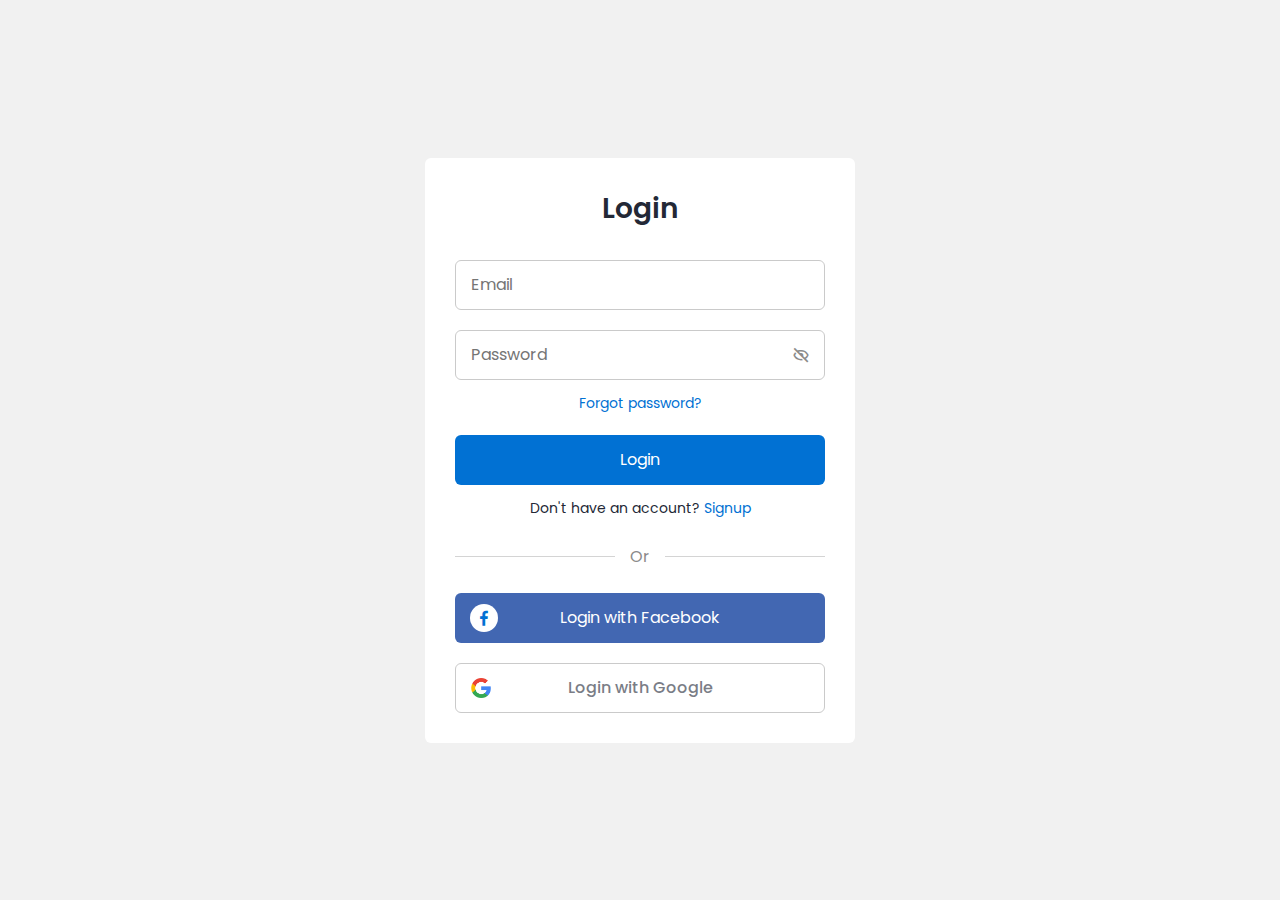
<file: Cendraloka/Login & Sign up/index.html>
<!DOCTYPE html>
<!-- Coding by CodingLab | www.codinglabweb.com-->
    <html lang="en">
    <head>
        <meta charset="UTF-8">
        <meta http-equiv="X-UA-Compatible" content="IE=edge">
        <meta name="viewport" content="width=device-width, initial-scale=1.0">
        <title> Cendraloka Login and Signup Form </title>

        <!-- CSS -->
        <link rel="stylesheet" href="css/style.css">
                
        <!-- Boxicons CSS -->
        <link href='https://unpkg.com/boxicons@2.1.2/css/boxicons.min.css' rel='stylesheet'>
                        
    </head>
    <body>
        <section class="container forms">
            <div class="form login">
                <div class="form-content">
                    <header>Login</header>
                    <form action="#">
                        <div class="field input-field">
                            <input type="email" placeholder="Email" class="input">
                        </div>

                        <div class="field input-field">
                            <input type="password" placeholder="Password" class="password">
                            <i class='bx bx-hide eye-icon'></i>
                        </div>

                        <div class="form-link">
                            <a href="#" class="forgot-pass">Forgot password?</a>
                        </div>

                        <div class="field button-field">
                            <button>Login</button>
                        </div>
                    </form>

                    <div class="form-link">
                        <span>Don't have an account? <a href="#" class="link signup-link">Signup</a></span>
                    </div>
                </div>

                <div class="line"></div>

                <div class="media-options">
                    <a href="#" class="field facebook">
                        <i class='bx bxl-facebook facebook-icon'></i>
                        <span>Login with Facebook</span>
                    </a>
                </div>

                <div class="media-options">
                    <a href="#" class="field google">
                        <img src="images/google.png" alt="" class="google-img">
                        <span>Login with Google</span>
                    </a>
                </div>

            </div>

            <!-- Signup Form -->

            <div class="form signup">
                <div class="form-content">
                    <header>Signup</header>
                    <form action="#">
                        <div class="field input-field">
                            <input type="email" placeholder="Email" class="input">
                        </div>

                        <div class="field input-field">
                            <input type="password" placeholder="Create password" class="password">
                        </div>

                        <div class="field input-field">
                            <input type="password" placeholder="Confirm password" class="password">
                            <i class='bx bx-hide eye-icon'></i>
                        </div>

                        <div class="field button-field">
                            <button>Signup</button>
                        </div>
                    </form>

                    <div class="form-link">
                        <span>Already have an account? <a href="#" class="link login-link">Login</a></span>
                    </div>
                </div>

                <div class="line"></div>

                <div class="media-options">
                    <a href="#" class="field facebook">
                        <i class='bx bxl-facebook facebook-icon'></i>
                        <span>Login with Facebook</span>
                    </a>
                </div>

                <div class="media-options">
                    <a href="#" class="field google">
                        <img src="images/google.png" alt="" class="google-img">
                        <span>Login with Google</span>
                    </a>
                </div>

            </div>
        </section>

        <!-- JavaScript -->
        <script src="js/script.js"></script>
    </body>
</html>
</file>
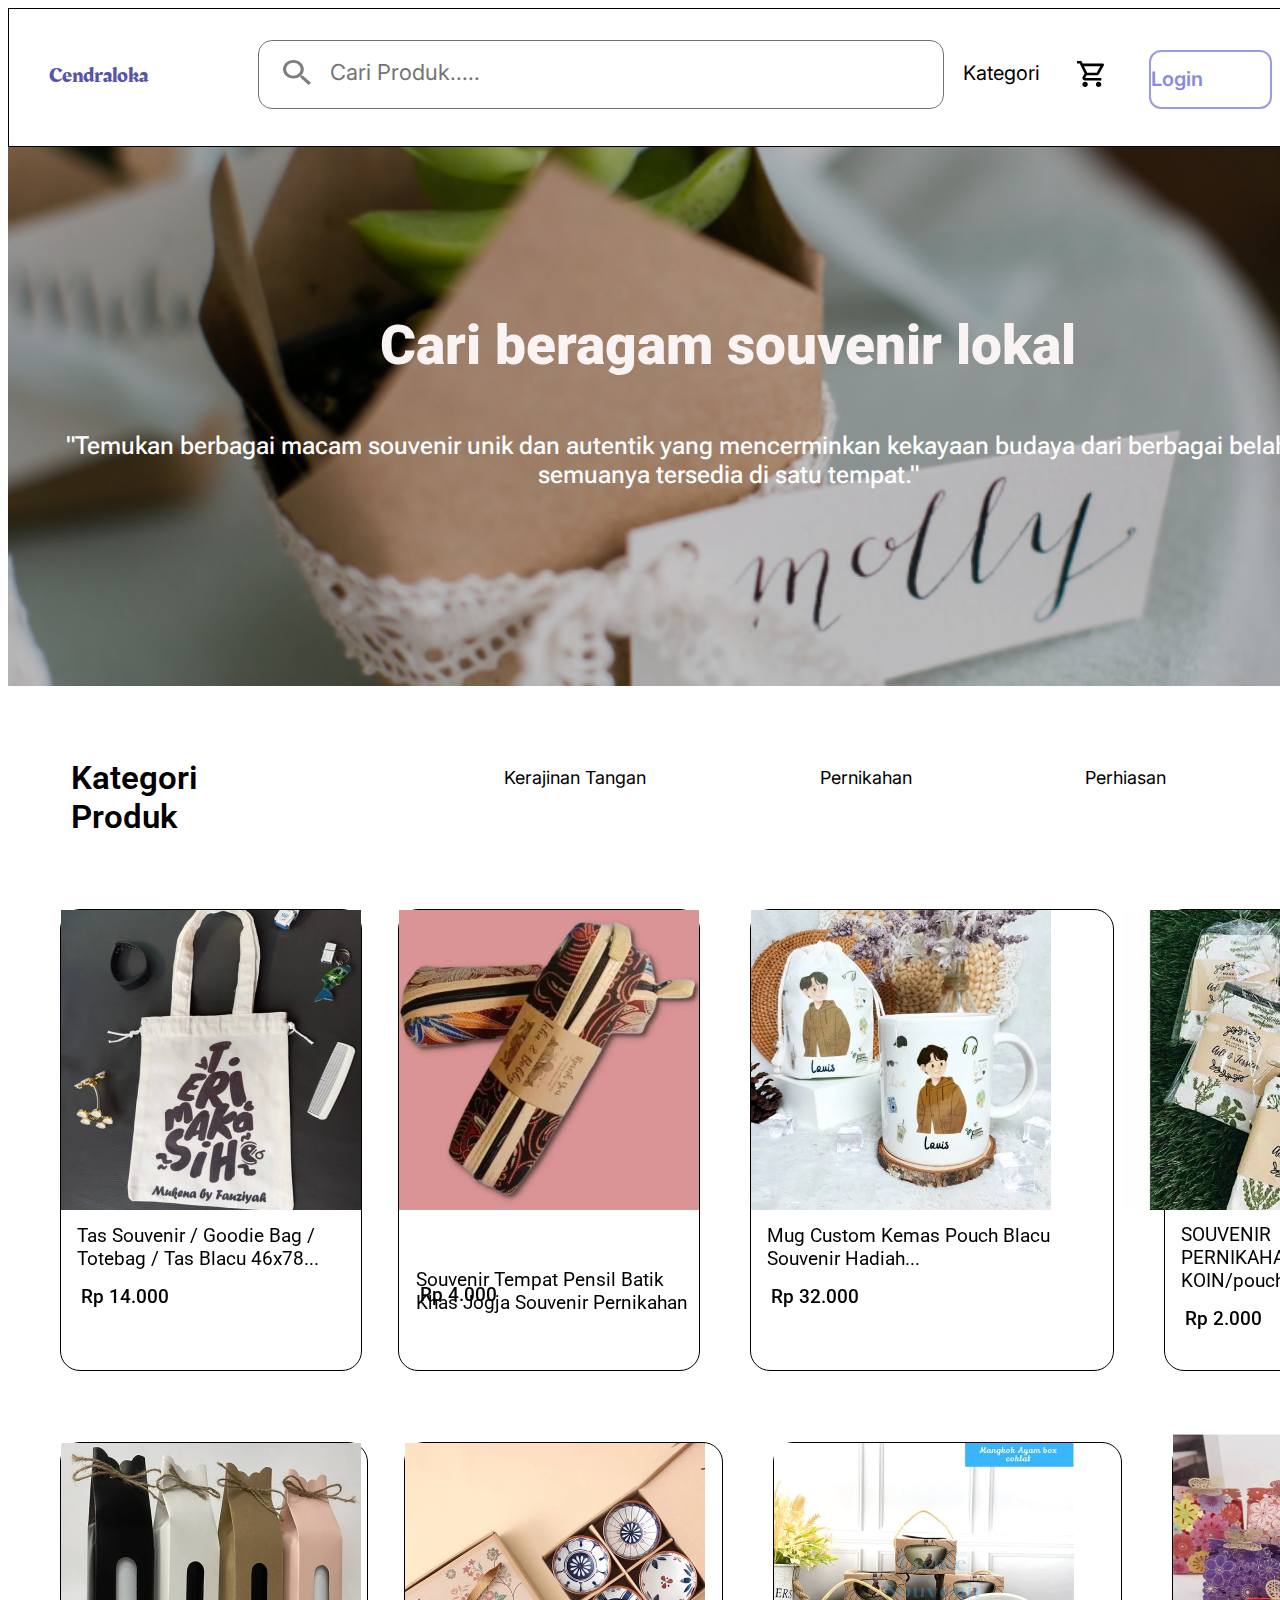
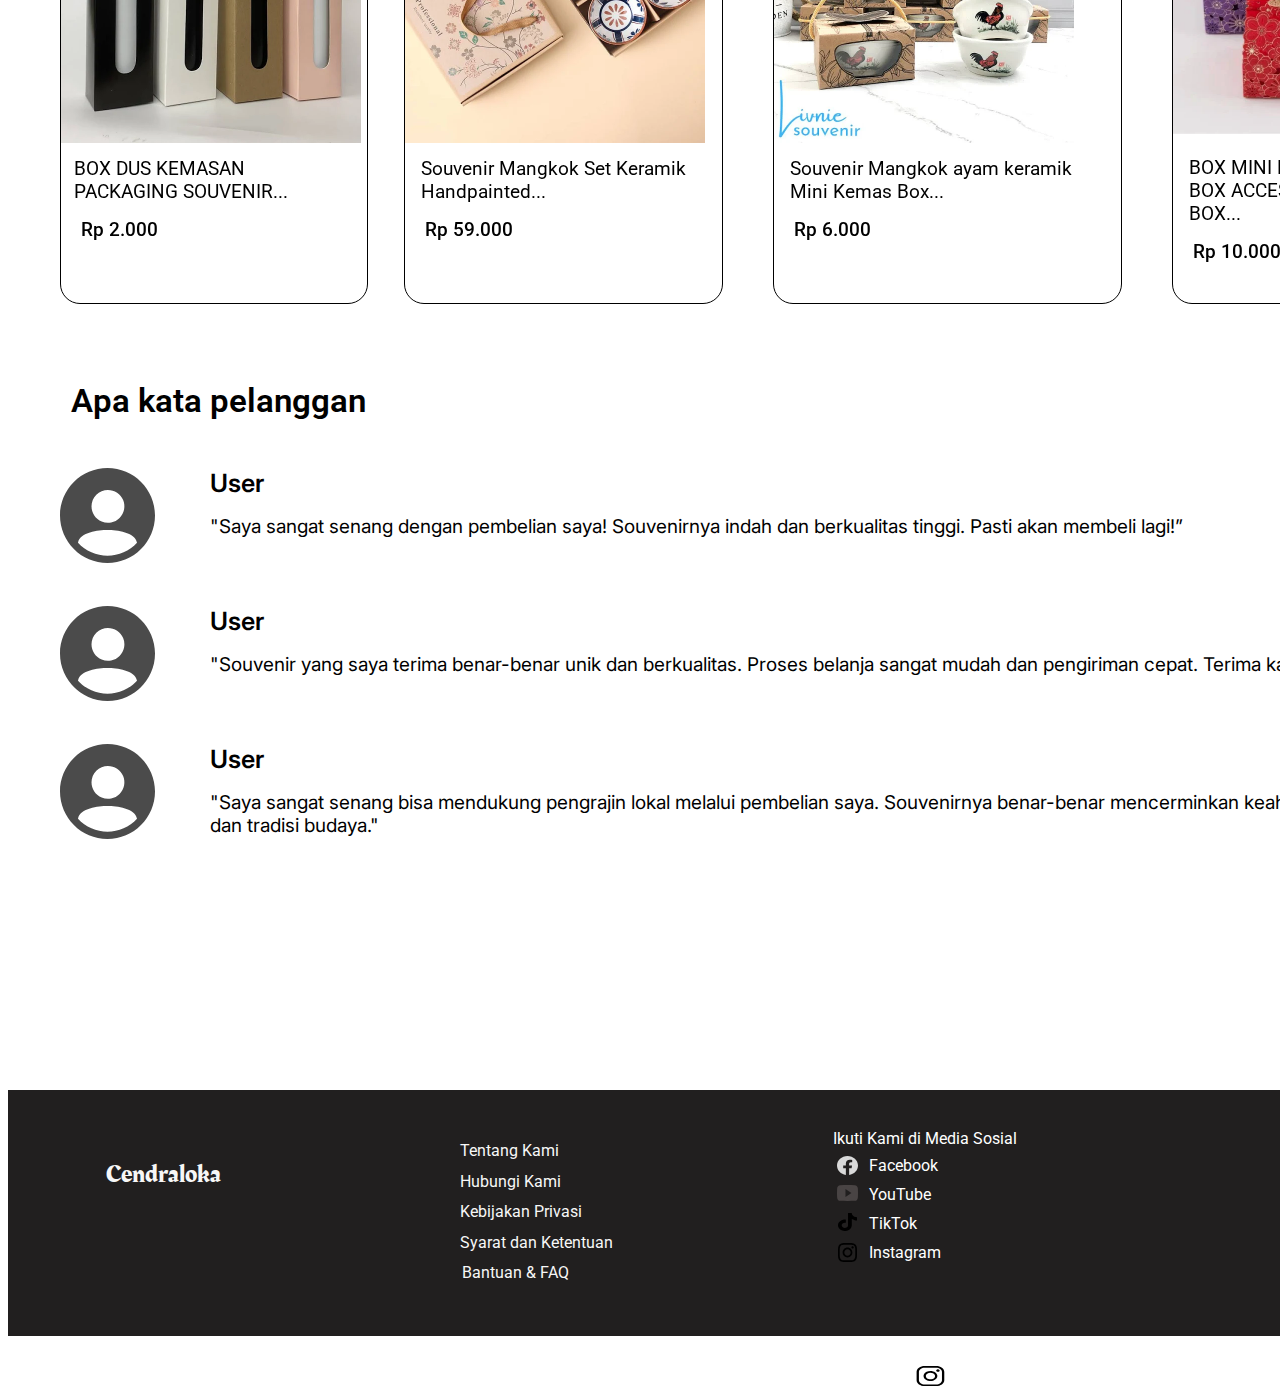
<file: Cendraloka/Cendraloka-guest-dashboard/pages/dashboard_guest.html>
<!doctype html>
<html lang="en">
  <head>
    <meta charset="UTF-8" />
    <meta http-equiv="X-UA-Compatible" content="IE=Edge">
    <meta name="viewport" content="width=device-width, initial-scale=1">
    <title>Dashboard Guest</title>
    <link rel="preconnect" href="https://fonts.googleapis.com">
    <link rel="preconnect" href="https://fonts.gstatic.com" crossorigin>
    <link href="https://fonts.googleapis.com/css2?family=Roboto+Flex:wght@&display=swap" rel="stylesheet">
    <link rel="preconnect" href="https://fonts.googleapis.com">
    <link rel="preconnect" href="https://fonts.gstatic.com" crossorigin>
    <link href="https://fonts.googleapis.com/css2?family=Rakkas:wght@400&display=swap" rel="stylesheet">
    <link rel="preconnect" href="https://fonts.googleapis.com">
    <link rel="preconnect" href="https://fonts.gstatic.com" crossorigin>
    <link href="https://fonts.googleapis.com/css2?family=Inter:wght@400&display=swap" rel="stylesheet">
    <link rel="preconnect" href="https://fonts.googleapis.com">
    <link rel="preconnect" href="https://fonts.gstatic.com" crossorigin>
    <link href="https://fonts.googleapis.com/css2?family=Roboto:wght@400;500;900&display=swap" rel="stylesheet">
    <link rel="stylesheet" href="dashboard_guest.css" />
  </head>
  <body>
    <div class="dashboard-guest">
      <div class="frame-26">
        <div class="cendraloka">
        Cendraloka
        </div>
        <div class="container-3">
          <div class="frame-2">
            <img class="vector-6" src="../assets/vectors/vector_1_x2.svg" />
            <span class="cari-produk">
            Cari Produk.....
            </span>
          </div>
          <div class="kategori">
          Kategori
          </div>
          <img class="vector-10" src="../assets/vectors/vector_4_x2.svg" />
          <div class="container-5">
            <span class="login">
            Login
            </span>
          </div>
          <div class="container-10">
            <span class="daftar">
            Daftar
            </span>
          </div>
        </div>
      </div>
      <div class="frame-15">
        <div class="cari-beragam-souvenir-lokal">
        Cari beragam souvenir lokal
        </div>
        <span class="temukan-berbagai-macam-souvenir-unik-dan-autentik-yang-mencerminkan-kekayaan-budaya-dari-berbagai-belahan-dunia-semuanya-tersedia-di-satu-tempat">
        &#34;Temukan berbagai macam souvenir unik dan autentik yang mencerminkan kekayaan budaya dari berbagai belahan dunia, semuanya tersedia di satu tempat.&#34;
        </span>
      </div>
      <div class="frame-16">
        <span class="kategori-produk">
        Kategori Produk
        </span>
        <div class="kerajinan-tangan">
        Kerajinan Tangan
        </div>
        <div class="pernikahan">
        Pernikahan
        </div>
        <div class="perhiasan">
        Perhiasan
        </div>
        <div class="hadiah-dan-aksesori">
        Hadiah dan Aksesori
        </div>
      </div>
      <div class="frame-24">
        <div class="frame-5">
          <div class="image-2">
          </div>
          <div class="tas-souvenir-goodie-bag-totebag-tas-blacu-46-x-78">
          Tas Souvenir / Goodie Bag / <br />
          Totebag / Tas Blacu 46x78...
          </div>
          <span class="rp-14000">
          Rp 14.000
          </span>
        </div>
        <div class="frame-6">
          <div class="container-11">
            <div class="shopping-1">
            </div>
            <span class="rp-4000">
            Rp 4.000
            </span>
          </div>
          <span class="souvenir-tempat-pensil-batik-khas-jogja-souvenir-pernikahan">
          Souvenir Tempat Pensil Batik Khas Jogja Souvenir Pernikahan
          </span>
        </div>
        <div class="frame-7">
          <div class="shopping-2">
          </div>
          <div class="mug-custom-kemas-pouch-blacu-souvenir-hadiah">
          Mug Custom Kemas Pouch Blacu Souvenir Hadiah...
          </div>
          <span class="rp-32000">
          Rp 32.000
          </span>
        </div>
        <div class="frame-8">
          <div class="shopping-3">
          </div>
          <div class="container">
            <div class="souvenir-pernikahan-dompet-koinpouch">
            SOUVENIR PERNIKAHAN DOMPET KOIN/pouch...
            </div>
            <span class="rp-2000">
            Rp 2.000
            </span>
          </div>
        </div>
      </div>
      <div class="frame-23">
        <div class="frame-18">
          <div class="image-5">
          </div>
          <div class="box-dus-kemasan-packaging-souvenir">
          BOX DUS KEMASAN PACKAGING SOUVENIR...
          </div>
          <span class="rp-20001">
          Rp 2.000
          </span>
        </div>
        <div class="frame-19">
          <div class="image-6">
          </div>
          <div class="souvenir-mangkok-set-keramik-handpainted">
          Souvenir Mangkok Set Keramik Handpainted...
          </div>
          <span class="rp-59000">
          Rp 59.000
          </span>
        </div>
        <div class="frame-20">
          <div class="image-7">
          </div>
          <div class="souvenir-mangkok-ayam-keramik-mini-kemas-box">
          Souvenir Mangkok ayam keramik Mini Kemas Box...
          </div>
          <span class="rp-6000">
          Rp 6.000
          </span>
        </div>
        <div class="frame-21">
          <div class="image-9">
          </div>
          <div class="container-4">
            <div class="box-mini-flower-box-accesories-box">
            BOX MINI FLOWER | BOX ACCESORIES / BOX...
            </div>
            <span class="rp-10000">
            Rp 10.000
            </span>
          </div>
        </div>
      </div>
      <div class="frame-25">
        <span class="apa-kata-pelanggan">
        Apa kata pelanggan
        </span>
      </div>
      <div class="container-6">
        <img class="vector-7" src="../assets/vectors/vector_3_x2.svg" />
        <div class="container-9">
          <div class="user">
          User
          </div>
          <span class="saya-sangat-senang-dengan-pembelian-saya-souvenirnya-indah-dan-berkualitas-tinggi-pasti-akan-membeli-lagi">
          &#34;Saya sangat senang dengan pembelian saya! Souvenirnya indah dan berkualitas tinggi. Pasti akan membeli lagi!”
          </span>
        </div>
      </div>
      <div class="container-16">
        <img class="vector-9" src="../assets/vectors/vector_6_x2.svg" />
        <div class="container-2">
          <div class="user-2">
          User
          </div>
          <span class="souvenir-yang-saya-terima-benar-benar-unik-dan-berkualitas-proses-belanja-sangat-mudah-dan-pengiriman-cepat-terima-kasih">
          &#34;Souvenir yang saya terima benar-benar unik dan berkualitas. Proses belanja sangat mudah dan pengiriman cepat. Terima kasih!&#34;
          </span>
        </div>
      </div>
      <div class="container-14">
        <img class="vector-8" src="../assets/vectors/vector_5_x2.svg" />
        <div class="container-17">
          <div class="user-1">
          User
          </div>
          <span class="saya-sangat-senang-bisa-mendukung-pengrajin-lokal-melalui-pembelian-saya-souvenirnya-benar-benar-mencerminkan-keahlian-tangan-dan-tradisi-budaya">
          &#34;Saya sangat senang bisa mendukung pengrajin lokal melalui pembelian saya. Souvenirnya benar-benar mencerminkan keahlian tangan dan tradisi budaya.&#34;
          </span>
        </div>
      </div>
      <div class="frame-17">
        <img class="group-9" src="../assets/vectors/group_9_x2.svg" />
        <div class="container-15">
          <div class="cendraloka-1">
          Cendraloka
          </div>
          <div class="frame-22">
            <div class="tentang-kami">
            Tentang Kami<br />
            
            </div>
            <div class="hubungi-kami">
            Hubungi Kami
            </div>
            <div class="kebijakan-privasi">
            Kebijakan Privasi
            </div>
            <div class="syarat-dan-ketentuan">
            Syarat dan Ketentuan
            </div>
            <span class="bantuan-faq">
            Bantuan &amp; FAQ
            </span>
          </div>
          <div class="container-13">
            <div class="ikuti-kami-di-media-sosial">
            Ikuti Kami di Media Sosial
            </div>
            <div class="container-1">
              <img class="vector" src="../assets/vectors/vector_x2.svg" />
              <span class="facebook">
              Facebook
              </span>
            </div>
            <div class="container-8">
              <img class="vector-1" src="../assets/vectors/vector_2_x2.svg" />
              <span class="you-tube">
              YouTube
              </span>
            </div>
            <div class="container-12">
              <img class="vector-2" src="../assets/vectors/vector_7_x2.svg" />
              <div class="tik-tok">
              TikTok
              </div>
            </div>
            <div class="container-7">
              <img class="vector-5" src="../assets/vectors/vector_8_x2.svg" />
              <span class="instagram-1">
              Instagram
              </span>
            </div>
          </div>
        </div>
        <span class="instagram">
        Instagram
        </span>
      </div>
    </div>
  </body>
</html>
</file>
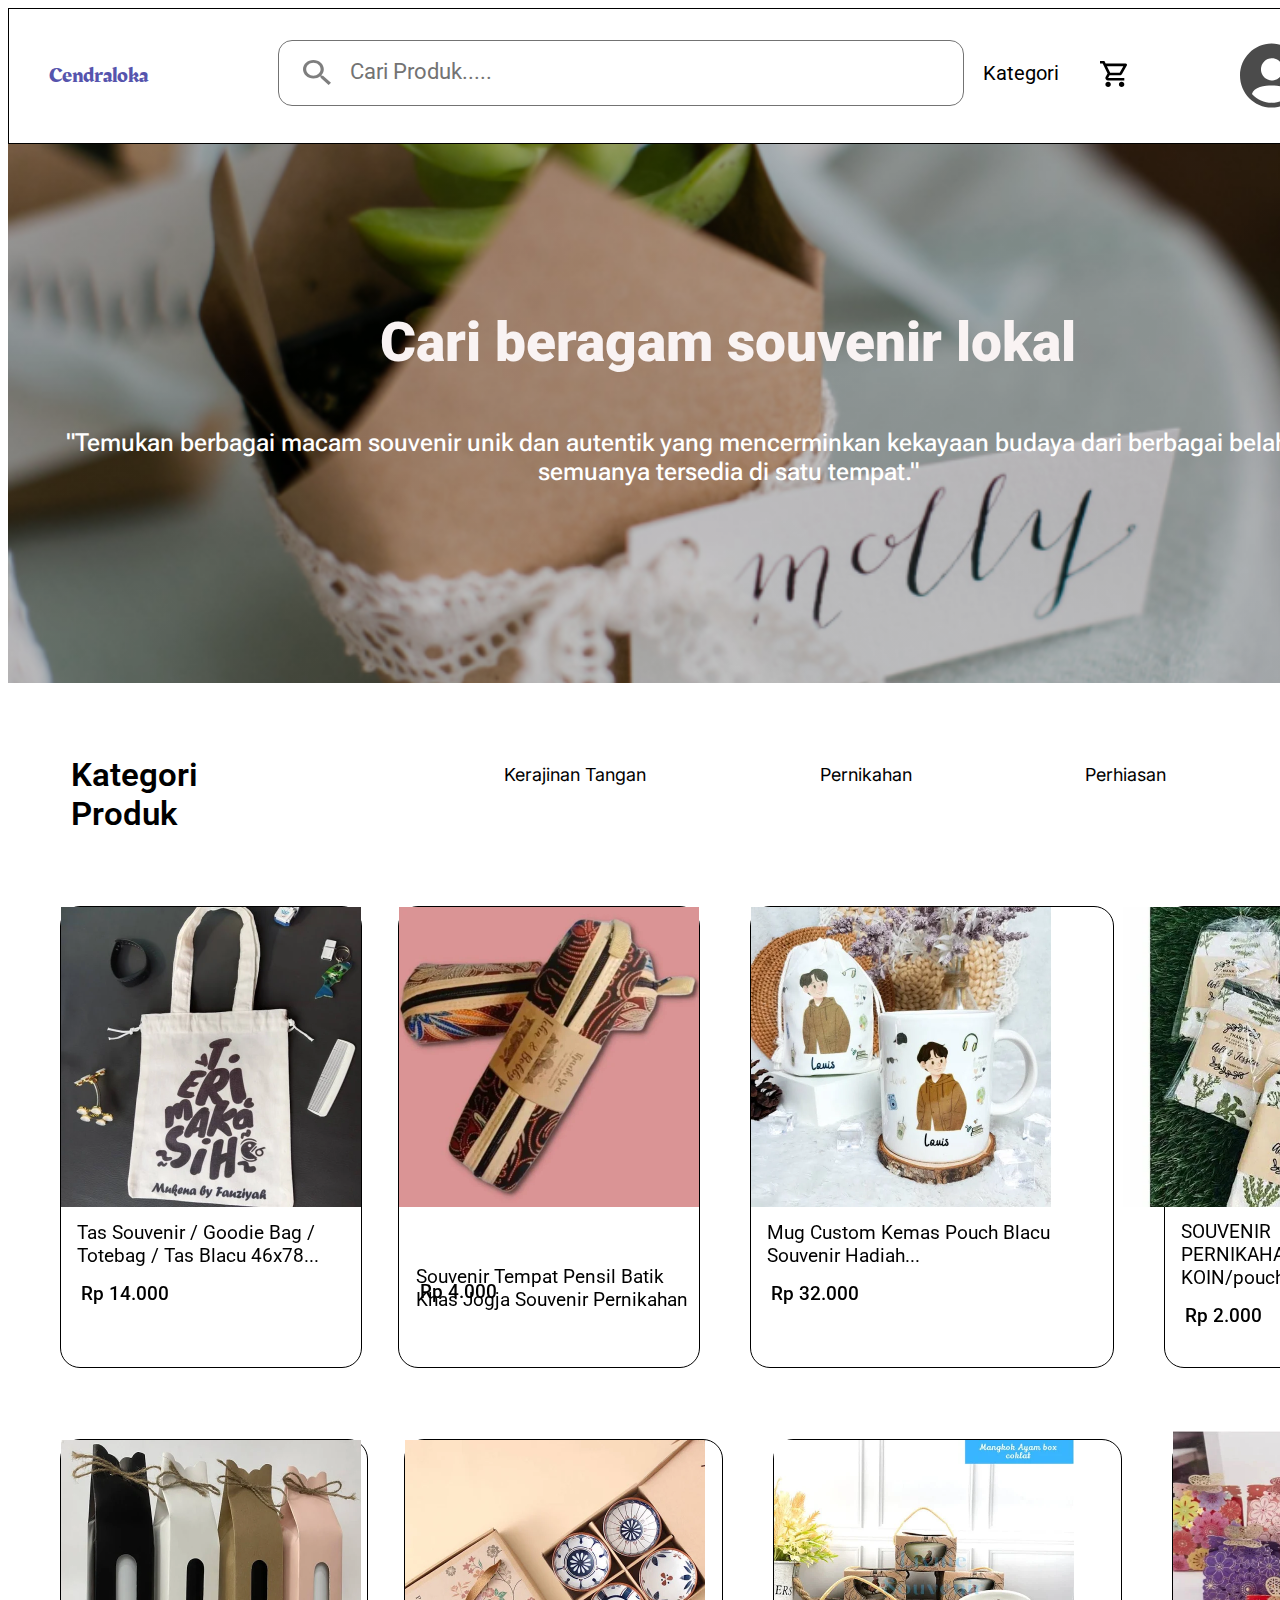
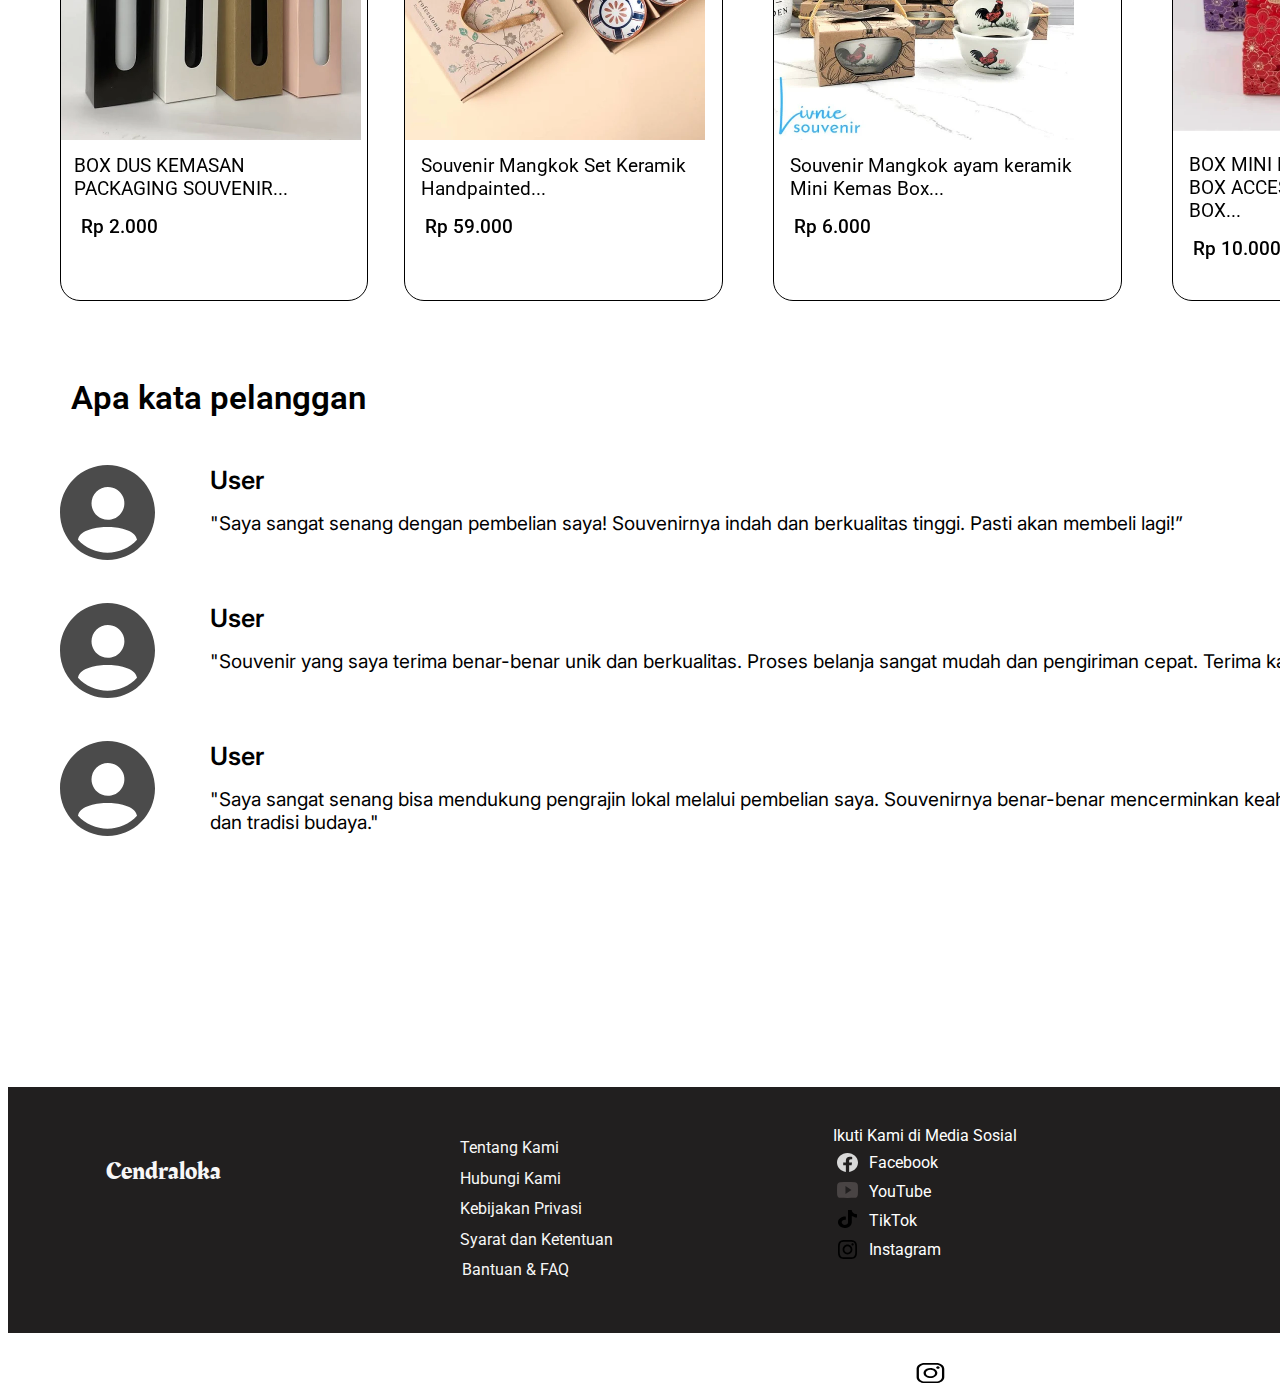
<file: Cendraloka/Cendraloka-user-dashboard/pages/dashboard_user.html>
<!doctype html>
<html lang="en">
  <head>
    <meta charset="UTF-8" />
    <meta http-equiv="X-UA-Compatible" content="IE=Edge">
    <meta name="viewport" content="width=device-width, initial-scale=1">
    <title>Dashboard User</title>
    <link rel="preconnect" href="https://fonts.googleapis.com">
    <link rel="preconnect" href="https://fonts.gstatic.com" crossorigin>
    <link href="https://fonts.googleapis.com/css2?family=Roboto:wght@400;500;900&display=swap" rel="stylesheet">
    <link rel="preconnect" href="https://fonts.googleapis.com">
    <link rel="preconnect" href="https://fonts.gstatic.com" crossorigin>
    <link href="https://fonts.googleapis.com/css2?family=Inter:wght@400&display=swap" rel="stylesheet">
    <link rel="preconnect" href="https://fonts.googleapis.com">
    <link rel="preconnect" href="https://fonts.gstatic.com" crossorigin>
    <link href="https://fonts.googleapis.com/css2?family=Roboto+Flex:wght@&display=swap" rel="stylesheet">
    <link rel="preconnect" href="https://fonts.googleapis.com">
    <link rel="preconnect" href="https://fonts.gstatic.com" crossorigin>
    <link href="https://fonts.googleapis.com/css2?family=Rakkas:wght@400&display=swap" rel="stylesheet">
    <link rel="stylesheet" href="dashboard_user.css" />
  </head>
  <body>
    <div class="dashboard-user">
      <div class="frame-1">
        <div class="cendraloka">
        Cendraloka
        </div>
        <div class="container-2">
          <div class="frame-2">
            <img class="vector-7" src="../assets/vectors/vector_5_x2.svg" />
            <span class="cari-produk">
            Cari Produk.....
            </span>
          </div>
          <div class="kategori">
          Kategori
          </div>
          <img class="vector-11" src="../assets/vectors/vector_6_x2.svg" />
        </div>
        <div class="container-1">
          <img class="vector" src="../assets/vectors/vector_x2.svg" />
          <div class="container-4">
            <div class="user">
            User
            </div>
            <span class="user-profile">
            User Profile
            </span>
          </div>
        </div>
      </div>
      <div class="frame-15">
        <div class="cari-beragam-souvenir-lokal">
        Cari beragam souvenir lokal
        </div>
        <span class="temukan-berbagai-macam-souvenir-unik-dan-autentik-yang-mencerminkan-kekayaan-budaya-dari-berbagai-belahan-dunia-semuanya-tersedia-di-satu-tempat">
        &#34;Temukan berbagai macam souvenir unik dan autentik yang mencerminkan kekayaan budaya dari berbagai belahan dunia, semuanya tersedia di satu tempat.&#34;
        </span>
      </div>
      <div class="frame-16">
        <span class="kategori-produk">
        Kategori Produk
        </span>
        <div class="kerajinan-tangan">
        Kerajinan Tangan
        </div>
        <div class="pernikahan">
        Pernikahan
        </div>
        <div class="perhiasan">
        Perhiasan
        </div>
        <div class="hadiah-dan-aksesori">
        Hadiah dan Aksesori
        </div>
      </div>
      <div class="frame-24">
        <div class="frame-5">
          <div class="image-2">
          </div>
          <div class="tas-souvenir-goodie-bag-totebag-tas-blacu-46-x-78">
          Tas Souvenir / Goodie Bag / <br />
          Totebag / Tas Blacu 46x78...
          </div>
          <span class="rp-14000">
          Rp 14.000
          </span>
        </div>
        <div class="frame-6">
          <div class="container-8">
            <div class="shopping-1">
            </div>
            <span class="rp-4000">
            Rp 4.000
            </span>
          </div>
          <span class="souvenir-tempat-pensil-batik-khas-jogja-souvenir-pernikahan">
          Souvenir Tempat Pensil Batik Khas Jogja Souvenir Pernikahan
          </span>
        </div>
        <div class="frame-7">
          <div class="shopping-2">
          </div>
          <div class="mug-custom-kemas-pouch-blacu-souvenir-hadiah">
          Mug Custom Kemas Pouch Blacu Souvenir Hadiah...
          </div>
          <span class="rp-32000">
          Rp 32.000
          </span>
        </div>
        <div class="frame-8">
          <div class="shopping-3">
          </div>
          <div class="container-15">
            <div class="souvenir-pernikahan-dompet-koinpouch">
            SOUVENIR PERNIKAHAN DOMPET KOIN/pouch...
            </div>
            <span class="rp-2000">
            Rp 2.000
            </span>
          </div>
        </div>
      </div>
      <div class="frame-23">
        <div class="frame-18">
          <div class="image-5">
          </div>
          <div class="box-dus-kemasan-packaging-souvenir">
          BOX DUS KEMASAN PACKAGING SOUVENIR...
          </div>
          <span class="rp-20001">
          Rp 2.000
          </span>
        </div>
        <div class="frame-19">
          <div class="image-6">
          </div>
          <div class="souvenir-mangkok-set-keramik-handpainted">
          Souvenir Mangkok Set Keramik Handpainted...
          </div>
          <span class="rp-59000">
          Rp 59.000
          </span>
        </div>
        <div class="frame-20">
          <div class="image-7">
          </div>
          <div class="souvenir-mangkok-ayam-keramik-mini-kemas-box">
          Souvenir Mangkok ayam keramik Mini Kemas Box...
          </div>
          <span class="rp-6000">
          Rp 6.000
          </span>
        </div>
        <div class="frame-21">
          <div class="image-9">
          </div>
          <div class="container-13">
            <div class="box-mini-flower-box-accesories-box">
            BOX MINI FLOWER | BOX ACCESORIES / BOX...
            </div>
            <span class="rp-10000">
            Rp 10.000
            </span>
          </div>
        </div>
      </div>
      <div class="frame-25">
        <span class="apa-kata-pelanggan">
        Apa kata pelanggan
        </span>
      </div>
      <div class="container-5">
        <img class="vector-8" src="../assets/vectors/vector_7_x2.svg" />
        <div class="container-9">
          <div class="user-1">
          User
          </div>
          <span class="saya-sangat-senang-dengan-pembelian-saya-souvenirnya-indah-dan-berkualitas-tinggi-pasti-akan-membeli-lagi">
          &#34;Saya sangat senang dengan pembelian saya! Souvenirnya indah dan berkualitas tinggi. Pasti akan membeli lagi!”
          </span>
        </div>
      </div>
      <div class="container-14">
        <img class="vector-10" src="../assets/vectors/vector_1_x2.svg" />
        <div class="container-7">
          <div class="user-3">
          User
          </div>
          <span class="souvenir-yang-saya-terima-benar-benar-unik-dan-berkualitas-proses-belanja-sangat-mudah-dan-pengiriman-cepat-terima-kasih">
          &#34;Souvenir yang saya terima benar-benar unik dan berkualitas. Proses belanja sangat mudah dan pengiriman cepat. Terima kasih!&#34;
          </span>
        </div>
      </div>
      <div class="container-11">
        <img class="vector-9" src="../assets/vectors/vector_8_x2.svg" />
        <div class="container-17">
          <div class="user-2">
          User
          </div>
          <span class="saya-sangat-senang-bisa-mendukung-pengrajin-lokal-melalui-pembelian-saya-souvenirnya-benar-benar-mencerminkan-keahlian-tangan-dan-tradisi-budaya">
          &#34;Saya sangat senang bisa mendukung pengrajin lokal melalui pembelian saya. Souvenirnya benar-benar mencerminkan keahlian tangan dan tradisi budaya.&#34;
          </span>
        </div>
      </div>
      <div class="frame-17">
        <img class="group-9" src="../assets/vectors/group_9_x2.svg" />
        <div class="container">
          <div class="cendraloka-1">
          Cendraloka
          </div>
          <div class="frame-22">
            <div class="tentang-kami">
            Tentang Kami<br />
            
            </div>
            <div class="hubungi-kami">
            Hubungi Kami
            </div>
            <div class="kebijakan-privasi">
            Kebijakan Privasi
            </div>
            <div class="syarat-dan-ketentuan">
            Syarat dan Ketentuan
            </div>
            <span class="bantuan-faq">
            Bantuan &amp; FAQ
            </span>
          </div>
          <div class="container-3">
            <div class="ikuti-kami-di-media-sosial">
            Ikuti Kami di Media Sosial
            </div>
            <div class="container-10">
              <img class="vector-1" src="../assets/vectors/vector_2_x2.svg" />
              <span class="facebook">
              Facebook
              </span>
            </div>
            <div class="container-6">
              <img class="vector-2" src="../assets/vectors/vector_4_x2.svg" />
              <span class="you-tube">
              YouTube
              </span>
            </div>
            <div class="container-12">
              <img class="vector-3" src="../assets/vectors/vector_9_x2.svg" />
              <div class="tik-tok">
              TikTok
              </div>
            </div>
            <div class="container-16">
              <img class="vector-6" src="../assets/vectors/vector_3_x2.svg" />
              <span class="instagram-1">
              Instagram
              </span>
            </div>
          </div>
        </div>
        <span class="instagram">
        Instagram
        </span>
      </div>
    </div>
  </body>
</html>
</file>
<file: Cendraloka/Login & Sign up/css/style.css>
/* Google Fonts - Poppins */
@import url('https://fonts.googleapis.com/css2?family=Poppins:wght@300;400;500;600&display=swap');

*{
    margin: 0;
    padding: 0;
    box-sizing: border-box;
    font-family: 'Poppins', sans-serif;
}
.container{
    height: 100vh;
    width: 100%;
    display: flex;
    align-items: center;
    justify-content: center;
    background-color: #f1f1f1;
    column-gap: 30px;
}
.form{
    position: absolute;
    max-width: 430px;
    width: 100%;
    padding: 30px;
    border-radius: 6px;
    background: #FFF;
    outline: #232836;
}
.form.signup{
    opacity: 0;
    pointer-events: none;
}
.forms.show-signup .form.signup{
    opacity: 1;
    pointer-events: auto;
}
.forms.show-signup .form.login{
    opacity: 0;
    pointer-events: none;
}
header{
    font-size: 28px;
    font-weight: 600;
    color: #232836;
    text-align: center;
}
form{
    margin-top: 30px;
}
.form .field{
    position: relative;
    height: 50px;
    width: 100%;
    margin-top: 20px;
    border-radius: 6px;
}
.field input,
.field button{
    height: 100%;
    width: 100%;
    border: none;
    font-size: 16px;
    font-weight: 400;
    border-radius: 6px;
}
.field input{
    outline: none;
    padding: 0 15px;
    border: 1px solid#CACACA;
}
.field input:focus{
    border-bottom-width: 2px;
}
.eye-icon{
    position: absolute;
    top: 50%;
    right: 10px;
    transform: translateY(-50%);
    font-size: 18px;
    color: #8b8b8b;
    cursor: pointer;
    padding: 5px;
}
.field button{
    color: #fff;
    background-color: #0171d3;
    transition: all 0.3s ease;
    cursor: pointer;
}
.field button:hover{
    background-color: #016dcb;
}
.form-link{
    text-align: center;
    margin-top: 10px;
}
.form-link span,
.form-link a{
    font-size: 14px;
    font-weight: 400;
    color: #232836;
}
.form a{
    color: #0171d3;
    text-decoration: none;
}
.form-content a:hover{
    text-decoration: underline;
}
.line{
    position: relative;
    height: 1px;
    width: 100%;
    margin: 36px 0;
    background-color: #d4d4d4;
}
.line::before{
    content: 'Or';
    position: absolute;
    top: 50%;
    left: 50%;
    transform: translate(-50%, -50%);
    background-color: #FFF;
    color: #8b8b8b;
    padding: 0 15px;
}
.media-options a{
    display: flex;
    align-items: center;
    justify-content: center;
}
a.facebook{
    color: #fff;
    background-color: #4267b2;
}
a.facebook .facebook-icon{
    height: 28px;
    width: 28px;
    color: #0171d3;
    font-size: 20px;
    border-radius: 50%;
    display: flex;
    align-items: center;
    justify-content: center;
    background-color: #fff;
}
.facebook-icon,
img.google-img{
    position: absolute;
    top: 50%;
    left: 15px;
    transform: translateY(-50%);
}
img.google-img{
    height: 20px;
    width: 20px;
    object-fit: cover;
}
a.google{
    border: 1px solid #CACACA;
}
a.google span{
    font-weight: 500;
    opacity: 0.6;
    color: #232836;
}

@media screen and (max-width: 400px) {
    .form{
        padding: 20px 10px;
    }
    
}
</file>
<file: Cendraloka/Cendraloka-guest-dashboard/pages/dashboard_guest.css>
.dashboard-guest .cendraloka {
  margin: 19px 16.5px 13px 0;
  display: inline-block;
  width: 101px;
  overflow-wrap: break-word;
  font-family: 'Rakkas';
  font-weight: 400;
  font-size: 22px;
  color: #5654AD;
}
.dashboard-guest .vector-6 {
  margin: 1px 19px 1px 0;
  width: 28px;
  height: 25px;
}
.dashboard-guest .cari-produk {
  overflow-wrap: break-word;
  font-family: 'Inter';
  font-weight: 400;
  font-size: 22px;
  color: #737373;
}
.dashboard-guest .frame-2 {
  border-radius: 14px;
  border: 1px solid #737373;
  background: #FFFFFF;
  margin-right: 19px;
  display: flex;
  flex-direction: row;
  padding: 18px 0 18px 24px;
  width: 686px;
  box-sizing: border-box;
}
.dashboard-guest .kategori {
  margin: 21px 36.6px 20px 0;
  display: inline-block;
  overflow-wrap: break-word;
  font-family: 'Inter';
  font-weight: 400;
  font-size: 20px;
  color: #000000;
}
.dashboard-guest .vector-10 {
  margin: 21px 45px 18px 0;
  width: 27px;
  height: 26px;
}
.dashboard-guest .login {
  overflow-wrap: break-word;
  font-family: 'Inter';
  font-weight: 600;
  font-size: 20px;
  color: #8B89E6;
}
.dashboard-guest .container-5 {
  border-radius: 12px;
  border: 2px solid #9B9AE5;
  background: #FFFFFF;
  position: relative;
  margin: 10px 24px 0 0;
  display: flex;
  padding: 15px 3.6px 16px 0;
  width: 123px;
  height: fit-content;
  box-sizing: border-box;
}
.dashboard-guest .daftar {
  overflow-wrap: break-word;
  font-family: 'Inter';
  font-weight: 600;
  font-size: 20px;
  color: #FFFFFF;
}
.dashboard-guest .container-10 {
  border-radius: 12px;
  background: #9B9AE5;
  position: relative;
  margin-top: 10px;
  display: flex;
  padding: 15px 0 16px 3.6px;
  width: 123px;
  height: fit-content;
  box-sizing: border-box;
}
.dashboard-guest .container-3 {
  display: flex;
  flex-direction: row;
  box-sizing: border-box;
}
.dashboard-guest .frame-26 {
  border: 0.5px solid #000000;
  background: #FFFFFF;
  display: flex;
  flex-direction: row;
  justify-content: space-between;
  padding: 30.5px 43.5px 37.5px 39.5px;
  width: 1455px;
  box-sizing: border-box;
}
.dashboard-guest .cari-beragam-souvenir-lokal {
  margin: 0 1px 54px 0;
  display: inline-block;
  overflow-wrap: break-word;
  font-family: 'Roboto';
  font-weight: 900;
  font-size: 55px;
  color: #F9F3F3;
}
.dashboard-guest .temukan-berbagai-macam-souvenir-unik-dan-autentik-yang-mencerminkan-kekayaan-budaya-dari-berbagai-belahan-dunia-semuanya-tersedia-di-satu-tempat {
  text-align: center;
  overflow-wrap: break-word;
  font-family: 'Roboto Flex';
  font-weight: 500;
  font-size: 25px;
  color: #FFFFFF;
}
.dashboard-guest .frame-15 {
  background: linear-gradient(rgba(0, 0, 0, 0.2), rgba(0, 0, 0, 0.2)), url('../assets/images/image_4.png') 50% / cover no-repeat;
  position: relative;
  margin-bottom: 72px;
  display: flex;
  flex-direction: column;
  align-items: center;
  padding: 166px 0 197px 0;
  width: 1440px;
  box-sizing: border-box;
}
.dashboard-guest .kategori-produk {
  margin-right: 19.5px;
  width: 240px;
  overflow-wrap: break-word;
  font-family: 'Roboto';
  font-weight: 600;
  font-size: 33px;
  color: #000000;
}
.dashboard-guest .kerajinan-tangan {
  margin: 9px 0 8px 0;
  display: inline-block;
  overflow-wrap: break-word;
  font-family: 'Inter';
  font-weight: 400;
  font-size: 18px;
  color: #000000;
}
.dashboard-guest .pernikahan {
  margin: 9px 0 8px 0;
  display: inline-block;
  overflow-wrap: break-word;
  font-family: 'Inter';
  font-weight: 400;
  font-size: 18px;
  color: #000000;
}
.dashboard-guest .perhiasan {
  margin: 9px 0 8px 0;
  display: inline-block;
  overflow-wrap: break-word;
  font-family: 'Inter';
  font-weight: 400;
  font-size: 18px;
  color: #000000;
}
.dashboard-guest .hadiah-dan-aksesori {
  margin: 9px 0 8px 0;
  display: inline-block;
  overflow-wrap: break-word;
  font-family: 'Inter';
  font-weight: 400;
  font-size: 18px;
  color: #000000;
}
.dashboard-guest .frame-16 {
  margin: 0 53.3px 73px 63px;
  display: flex;
  flex-direction: row;
  justify-content: space-between;
  width: 1440px;
  box-sizing: border-box;
}
.dashboard-guest .image-2 {
  background: url('../assets/images/image_2.png') 50% / cover no-repeat;
  margin-bottom: 14px;
  width: 300px;
  height: 300px;
}
.dashboard-guest .tas-souvenir-goodie-bag-totebag-tas-blacu-46-x-78 {
  margin: 0 16px 15px 16px;
  display: inline-block;
  align-self: flex-start;
  overflow-wrap: break-word;
  font-family: 'Roboto';
  font-weight: 400;
  font-size: 19px;
  color: #000000;
}
.dashboard-guest .rp-14000 {
  margin: 0 20px;
  align-self: flex-start;
  overflow-wrap: break-word;
  font-family: 'Roboto';
  font-weight: 500;
  font-size: 19px;
  color: #000000;
}
.dashboard-guest .frame-5 {
  backdrop-filter: blur(2px);
  border-radius: 20px;
  border: 1px solid #000000;
  margin-right: 36px;
  display: flex;
  flex-direction: column;
  padding-bottom: 40px;
  box-sizing: border-box;
}
.dashboard-guest .shopping-1 {
  background: url('../assets/images/shopping_1.png') 50% / cover no-repeat;
  margin-bottom: 73px;
  width: 300px;
  height: 300px;
}
.dashboard-guest .rp-4000 {
  margin: 0 21px;
  align-self: flex-start;
  overflow-wrap: break-word;
  font-family: 'Roboto';
  font-weight: 500;
  font-size: 19px;
  color: #000000;
}
.dashboard-guest .container-11 {
  position: relative;
  display: flex;
  flex-direction: column;
  box-sizing: border-box;
}
.dashboard-guest .souvenir-tempat-pensil-batik-khas-jogja-souvenir-pernikahan {
  position: absolute;
  left: 17px;
  bottom: 56px;
  overflow-wrap: break-word;
  font-family: 'Roboto';
  font-weight: 400;
  font-size: 19px;
  color: #000000;
}
.dashboard-guest .frame-6 {
  backdrop-filter: blur(2px);
  border-radius: 20px;
  border: 1px solid #000000;
  position: relative;
  margin-right: 50px;
  display: flex;
  padding-bottom: 40px;
  box-sizing: border-box;
}
.dashboard-guest .shopping-2 {
  background: url('../assets/images/shopping_2.png') 50% / cover no-repeat;
  margin-bottom: 14px;
  width: 300px;
  height: 300px;
}
.dashboard-guest .mug-custom-kemas-pouch-blacu-souvenir-hadiah {
  margin: 0 16px 15px 16px;
  display: inline-block;
  align-self: flex-start;
  overflow-wrap: break-word;
  font-family: 'Roboto';
  font-weight: 400;
  font-size: 19px;
  color: #000000;
}
.dashboard-guest .rp-32000 {
  margin: 0 20px;
  align-self: flex-start;
  overflow-wrap: break-word;
  font-family: 'Roboto';
  font-weight: 500;
  font-size: 19px;
  color: #000000;
}
.dashboard-guest .frame-7 {
  backdrop-filter: blur(2px);
  border-radius: 20px;
  border: 1px solid #000000;
  margin-right: 50px;
  display: flex;
  flex-direction: column;
  padding-bottom: 40px;
  box-sizing: border-box;
}
.dashboard-guest .shopping-3 {
  background: url('../assets/images/shopping_3.png') 50% / cover no-repeat;
  position: absolute;
  left: -42px;
  top: 0px;
  width: 373.5px;
  height: 300px;
}
.dashboard-guest .souvenir-pernikahan-dompet-koinpouch {
  margin-bottom: 15px;
  display: inline-block;
  overflow-wrap: break-word;
  font-family: 'Roboto';
  font-weight: 400;
  font-size: 19px;
  color: #000000;
}
.dashboard-guest .rp-2000 {
  margin: 0 4px;
  align-self: flex-start;
  overflow-wrap: break-word;
  font-family: 'Roboto';
  font-weight: 500;
  font-size: 19px;
  color: #000000;
}
.dashboard-guest .container {
  position: relative;
  display: flex;
  flex-direction: column;
  box-sizing: border-box;
}
.dashboard-guest .frame-8 {
  backdrop-filter: blur(2px);
  border-radius: 20px;
  border: 1px solid #000000;
  position: relative;
  padding: 313px 16px 40px 16px;
  width: 300px;
  box-sizing: border-box;
}
.dashboard-guest .frame-24 {
  margin: 0 52px 71px 52px;
  display: flex;
  flex-direction: row;
  width: fit-content;
  box-sizing: border-box;
}
.dashboard-guest .image-5 {
  background: url('../assets/images/image_5.png') 50% / cover no-repeat;
  margin-bottom: 14px;
  width: 300px;
  height: 300px;
}
.dashboard-guest .box-dus-kemasan-packaging-souvenir {
  margin: 0 13px 15px 13px;
  display: inline-block;
  align-self: flex-start;
  overflow-wrap: break-word;
  font-family: 'Roboto';
  font-weight: 400;
  font-size: 19px;
  color: #000000;
}
.dashboard-guest .rp-20001 {
  margin: 0 20px;
  align-self: flex-start;
  overflow-wrap: break-word;
  font-family: 'Roboto';
  font-weight: 500;
  font-size: 19px;
  color: #000000;
}
.dashboard-guest .frame-18 {
  backdrop-filter: blur(2px);
  border-radius: 20px;
  border: 1px solid #000000;
  margin-right: 36px;
  display: flex;
  flex-direction: column;
  padding-bottom: 40px;
  box-sizing: border-box;
}
.dashboard-guest .image-6 {
  background: url('../assets/images/image_6.png') 50% / cover no-repeat;
  margin-bottom: 14px;
  width: 300px;
  height: 300px;
}
.dashboard-guest .souvenir-mangkok-set-keramik-handpainted {
  margin: 0 19.7px 15px 16px;
  display: inline-block;
  overflow-wrap: break-word;
  font-family: 'Roboto';
  font-weight: 400;
  font-size: 19px;
  color: #000000;
}
.dashboard-guest .rp-59000 {
  margin: 0 20px;
  align-self: flex-start;
  overflow-wrap: break-word;
  font-family: 'Roboto';
  font-weight: 500;
  font-size: 19px;
  color: #000000;
}
.dashboard-guest .frame-19 {
  backdrop-filter: blur(2px);
  border-radius: 20px;
  border: 1px solid #000000;
  margin-right: 50px;
  display: flex;
  flex-direction: column;
  padding-bottom: 40px;
  box-sizing: border-box;
}
.dashboard-guest .image-7 {
  background: url('../assets/images/image_7.png') 50% / cover no-repeat;
  margin-bottom: 14px;
  width: 300px;
  height: 300px;
}
.dashboard-guest .souvenir-mangkok-ayam-keramik-mini-kemas-box {
  margin: 0 16px 15px 16px;
  display: inline-block;
  align-self: flex-start;
  overflow-wrap: break-word;
  font-family: 'Roboto';
  font-weight: 400;
  font-size: 19px;
  color: #000000;
}
.dashboard-guest .rp-6000 {
  margin: 0 20px;
  align-self: flex-start;
  overflow-wrap: break-word;
  font-family: 'Roboto';
  font-weight: 500;
  font-size: 19px;
  color: #000000;
}
.dashboard-guest .frame-20 {
  backdrop-filter: blur(2px);
  border-radius: 20px;
  border: 1px solid #000000;
  margin-right: 50px;
  display: flex;
  flex-direction: column;
  padding-bottom: 40px;
  box-sizing: border-box;
}
.dashboard-guest .image-9 {
  background: url('../assets/images/image_9.png') 50% / cover no-repeat;
  position: absolute;
  left: 0px;
  top: -9px;
  right: 0px;
  height: 300px;
}
.dashboard-guest .box-mini-flower-box-accesories-box {
  margin-bottom: 15px;
  display: inline-block;
  overflow-wrap: break-word;
  font-family: 'Roboto';
  font-weight: 400;
  font-size: 19px;
  color: #000000;
}
.dashboard-guest .rp-10000 {
  margin: 0 4px;
  align-self: flex-start;
  overflow-wrap: break-word;
  font-family: 'Roboto';
  font-weight: 500;
  font-size: 19px;
  color: #000000;
}
.dashboard-guest .container-4 {
  position: relative;
  display: flex;
  flex-direction: column;
  box-sizing: border-box;
}
.dashboard-guest .frame-21 {
  backdrop-filter: blur(2px);
  border-radius: 20px;
  border: 1px solid #000000;
  position: relative;
  padding: 313px 16px 40px 16px;
  width: 300px;
  box-sizing: border-box;
}
.dashboard-guest .frame-23 {
  margin: 0 52px 77px 52px;
  display: flex;
  flex-direction: row;
  width: fit-content;
  box-sizing: border-box;
}
.dashboard-guest .apa-kata-pelanggan {
  overflow-wrap: break-word;
  font-family: 'Roboto';
  font-weight: 600;
  font-size: 33px;
  color: #000000;
}
.dashboard-guest .frame-25 {
  margin: 0 63px 48px 63px;
  display: flex;
  align-self: flex-start;
  box-sizing: border-box;
}
.dashboard-guest .vector-7 {
  margin-right: 55px;
  width: 95px;
  height: 95px;
}
.dashboard-guest .user {
  margin-bottom: 17px;
  display: inline-block;
  align-self: flex-start;
  overflow-wrap: break-word;
  font-family: 'Inter';
  font-weight: 600;
  font-size: 25px;
  color: #000000;
}
.dashboard-guest .saya-sangat-senang-dengan-pembelian-saya-souvenirnya-indah-dan-berkualitas-tinggi-pasti-akan-membeli-lagi {
  overflow-wrap: break-word;
  font-family: 'Inter';
  font-weight: 400;
  font-size: 19px;
  color: #000000;
}
.dashboard-guest .container-9 {
  margin-bottom: 2px;
  display: flex;
  flex-direction: column;
  box-sizing: border-box;
}
.dashboard-guest .container-6 {
  margin: 0 52px 43px 52px;
  display: flex;
  flex-direction: row;
  align-self: flex-start;
  width: fit-content;
  box-sizing: border-box;
}
.dashboard-guest .vector-9 {
  margin-right: 55px;
  width: 95px;
  height: 95px;
}
.dashboard-guest .user-2 {
  margin-bottom: 17px;
  display: inline-block;
  align-self: flex-start;
  overflow-wrap: break-word;
  font-family: 'Inter';
  font-weight: 600;
  font-size: 25px;
  color: #000000;
}
.dashboard-guest .souvenir-yang-saya-terima-benar-benar-unik-dan-berkualitas-proses-belanja-sangat-mudah-dan-pengiriman-cepat-terima-kasih {
  overflow-wrap: break-word;
  font-family: 'Inter';
  font-weight: 400;
  font-size: 19px;
  color: #000000;
}
.dashboard-guest .container-2 {
  margin-bottom: 2px;
  display: flex;
  flex-direction: column;
  box-sizing: border-box;
}
.dashboard-guest .container-16 {
  margin: 0 52px 43px 52px;
  display: flex;
  flex-direction: row;
  align-self: flex-start;
  width: fit-content;
  box-sizing: border-box;
}
.dashboard-guest .vector-8 {
  margin-right: 55px;
  width: 95px;
  height: 95px;
}
.dashboard-guest .user-1 {
  margin-bottom: 17px;
  display: inline-block;
  align-self: flex-start;
  overflow-wrap: break-word;
  font-family: 'Inter';
  font-weight: 600;
  font-size: 25px;
  color: #000000;
}
.dashboard-guest .saya-sangat-senang-bisa-mendukung-pengrajin-lokal-melalui-pembelian-saya-souvenirnya-benar-benar-mencerminkan-keahlian-tangan-dan-tradisi-budaya {
  overflow-wrap: break-word;
  font-family: 'Inter';
  font-weight: 400;
  font-size: 19px;
  color: #000000;
}
.dashboard-guest .container-17 {
  margin-bottom: 2px;
  display: flex;
  flex-direction: column;
  box-sizing: border-box;
}
.dashboard-guest .container-14 {
  margin: 0 52px 251px 52px;
  display: flex;
  flex-direction: row;
  align-self: flex-start;
  width: fit-content;
  box-sizing: border-box;
}
.dashboard-guest .group-9 {
  position: absolute;
  top: 276px;
  right: 503.1px;
  width: 28.9px;
  height: 21px;
}
.dashboard-guest .cendraloka-1 {
  margin: 27px 18.5px 89px 0;
  display: inline-block;
  width: 115px;
  overflow-wrap: break-word;
  font-family: 'Rakkas';
  font-weight: 400;
  font-size: 25px;
  color: #F7F7F7;
}
.dashboard-guest .tentang-kami {
  margin-bottom: 12px;
  display: inline-block;
  align-self: flex-start;
  overflow-wrap: break-word;
  font-family: 'Roboto';
  font-weight: 400;
  font-size: 16px;
  color: #F7F7F7;
}
.dashboard-guest .hubungi-kami {
  margin-bottom: 11px;
  display: inline-block;
  align-self: flex-start;
  overflow-wrap: break-word;
  font-family: 'Roboto';
  font-weight: 400;
  font-size: 16px;
  color: #F7F7F7;
}
.dashboard-guest .kebijakan-privasi {
  margin-bottom: 12px;
  display: inline-block;
  align-self: flex-start;
  overflow-wrap: break-word;
  font-family: 'Roboto';
  font-weight: 400;
  font-size: 16px;
  color: #F7F7F7;
}
.dashboard-guest .syarat-dan-ketentuan {
  margin-bottom: 11px;
  display: inline-block;
  overflow-wrap: break-word;
  font-family: 'Roboto';
  font-weight: 400;
  font-size: 16px;
  color: #F7F7F7;
}
.dashboard-guest .bantuan-faq {
  margin: 0 2px;
  align-self: flex-start;
  overflow-wrap: break-word;
  font-family: 'Roboto';
  font-weight: 400;
  font-size: 16px;
  color: #F7F7F7;
}
.dashboard-guest .frame-22 {
  margin-top: 12px;
  display: flex;
  flex-direction: column;
  box-sizing: border-box;
}
.dashboard-guest .ikuti-kami-di-media-sosial {
  margin-bottom: 8px;
  display: inline-block;
  overflow-wrap: break-word;
  font-family: 'Roboto';
  font-weight: 400;
  font-size: 16px;
  color: #FFFFFF;
}
.dashboard-guest .vector {
  margin-right: 11px;
  width: 21px;
  height: 19px;
}
.dashboard-guest .facebook {
  overflow-wrap: break-word;
  font-family: 'Roboto';
  font-weight: 400;
  font-size: 16px;
  color: #FFFFFF;
}
.dashboard-guest .container-1 {
  margin: 0 4px 10px 4px;
  display: flex;
  flex-direction: row;
  align-self: flex-start;
  width: fit-content;
  box-sizing: border-box;
}
.dashboard-guest .vector-1 {
  margin: 0 11px 3px 0;
  width: 21px;
  height: 16px;
}
.dashboard-guest .you-tube {
  overflow-wrap: break-word;
  font-family: 'Roboto';
  font-weight: 400;
  font-size: 16px;
  color: #FFFFFF;
}
.dashboard-guest .container-8 {
  margin: 0 4px 9px 4px;
  display: flex;
  flex-direction: row;
  align-self: flex-start;
  width: fit-content;
  box-sizing: border-box;
}
.dashboard-guest .vector-2 {
  margin: 0 12px 2px 0;
  width: 19px;
  height: 18px;
}
.dashboard-guest .tik-tok {
  margin-top: 1px;
  display: inline-block;
  overflow-wrap: break-word;
  font-family: 'Roboto';
  font-weight: 400;
  font-size: 16px;
  color: #FFFFFF;
}
.dashboard-guest .container-12 {
  margin: 0 5px 10px 5px;
  display: flex;
  flex-direction: row;
  align-self: flex-start;
  width: fit-content;
  box-sizing: border-box;
}
.dashboard-guest .vector-5 {
  margin-right: 12px;
  width: 19px;
  height: 19px;
}
.dashboard-guest .instagram-1 {
  overflow-wrap: break-word;
  font-family: 'Roboto';
  font-weight: 400;
  font-size: 16px;
  color: #FFFFFF;
}
.dashboard-guest .container-7 {
  margin: 0 5px;
  display: flex;
  flex-direction: row;
  align-self: flex-start;
  width: fit-content;
  box-sizing: border-box;
}
.dashboard-guest .container-13 {
  margin-bottom: 20px;
  display: flex;
  flex-direction: column;
  box-sizing: border-box;
}
.dashboard-guest .container-15 {
  position: relative;
  display: flex;
  flex-direction: row;
  justify-content: space-between;
  width: 911.3px;
  height: fit-content;
  box-sizing: border-box;
}
.dashboard-guest .instagram {
  position: absolute;
  right: 387.7px;
  bottom: -51px;
  overflow-wrap: break-word;
  font-family: 'Inter';
  font-weight: 400;
  font-size: 20px;
  color: #FFFFFF;
}
.dashboard-guest .frame-17 {
  background: #211F1F;
  position: relative;
  padding: 39px 98px 54px 98px;
  width: 1440px;
  box-sizing: border-box;
}
.dashboard-guest {
  background: #FFFFFF;
  display: flex;
  flex-direction: column;
  width: 1440px;
  box-sizing: border-box;
}
</file>
<file: Cendraloka/Cendraloka-user-dashboard/pages/dashboard_user.css>
.dashboard-user .cendraloka {
  margin: 19px 16.5px 16px 0;
  display: inline-block;
  width: 101px;
  overflow-wrap: break-word;
  font-family: 'Rakkas';
  font-weight: 400;
  font-size: 22px;
  color: #5654AD;
}
.dashboard-user .vector-7 {
  margin: 1px 19px 0 0;
  width: 28px;
  height: 25px;
}
.dashboard-user .cari-produk {
  overflow-wrap: break-word;
  font-family: 'Roboto';
  font-weight: 400;
  font-size: 22px;
  color: #737373;
}
.dashboard-user .frame-2 {
  border-radius: 14px;
  border: 1px solid #737373;
  background: #FFFFFF;
  margin-right: 19px;
  display: flex;
  flex-direction: row;
  padding: 18px 0 19px 24px;
  width: 686px;
  box-sizing: border-box;
}
.dashboard-user .kategori {
  margin: 21px 41.1px 21px 0;
  display: inline-block;
  overflow-wrap: break-word;
  font-family: 'Roboto';
  font-weight: 400;
  font-size: 20px;
  color: #000000;
}
.dashboard-user .vector-11 {
  margin: 21px 0 18px 0;
  width: 27px;
  height: 26px;
}
.dashboard-user .container-2 {
  margin-bottom: 3px;
  display: flex;
  flex-direction: row;
  box-sizing: border-box;
}
.dashboard-user .vector {
  margin-right: 17.8px;
  width: 64.2px;
  height: 65px;
}
.dashboard-user .user {
  margin-bottom: 13px;
  display: inline-block;
  align-self: flex-start;
  overflow-wrap: break-word;
  font-family: 'Inter';
  font-weight: 600;
  font-size: 20px;
  color: #000000;
}
.dashboard-user .user-profile {
  overflow-wrap: break-word;
  font-family: 'Inter';
  font-weight: 400;
  font-size: 14px;
  color: #000000;
}
.dashboard-user .container-4 {
  margin: 5px 0 6px 0;
  display: flex;
  flex-direction: column;
  box-sizing: border-box;
}
.dashboard-user .container-1 {
  margin-top: 3px;
  display: flex;
  flex-direction: row;
  box-sizing: border-box;
}
.dashboard-user .frame-1 {
  border: 0.5px solid #000000;
  background: #FFFFFF;
  display: flex;
  flex-direction: row;
  justify-content: space-between;
  padding: 30.5px 65.4px 34.5px 39.5px;
  width: 1455px;
  box-sizing: border-box;
}
.dashboard-user .cari-beragam-souvenir-lokal {
  margin: 0 1px 54px 0;
  display: inline-block;
  overflow-wrap: break-word;
  font-family: 'Roboto';
  font-weight: 900;
  font-size: 55px;
  color: #F9F3F3;
}
.dashboard-user .temukan-berbagai-macam-souvenir-unik-dan-autentik-yang-mencerminkan-kekayaan-budaya-dari-berbagai-belahan-dunia-semuanya-tersedia-di-satu-tempat {
  text-align: center;
  overflow-wrap: break-word;
  font-family: 'Roboto Flex';
  font-weight: 500;
  font-size: 25px;
  color: #FFFFFF;
}
.dashboard-user .frame-15 {
  background: linear-gradient(rgba(0, 0, 0, 0.2), rgba(0, 0, 0, 0.2)), url('../assets/images/image_4.png') 50% / cover no-repeat;
  position: relative;
  margin-bottom: 72px;
  display: flex;
  flex-direction: column;
  align-items: center;
  padding: 166px 0 197px 0;
  width: 1440px;
  box-sizing: border-box;
}
.dashboard-user .kategori-produk {
  margin-right: 19.5px;
  width: 240px;
  overflow-wrap: break-word;
  font-family: 'Roboto';
  font-weight: 600;
  font-size: 33px;
  color: #000000;
}
.dashboard-user .kerajinan-tangan {
  margin: 9px 0 8px 0;
  display: inline-block;
  overflow-wrap: break-word;
  font-family: 'Inter';
  font-weight: 400;
  font-size: 18px;
  color: #000000;
}
.dashboard-user .pernikahan {
  margin: 9px 0 8px 0;
  display: inline-block;
  overflow-wrap: break-word;
  font-family: 'Inter';
  font-weight: 400;
  font-size: 18px;
  color: #000000;
}
.dashboard-user .perhiasan {
  margin: 9px 0 8px 0;
  display: inline-block;
  overflow-wrap: break-word;
  font-family: 'Inter';
  font-weight: 400;
  font-size: 18px;
  color: #000000;
}
.dashboard-user .hadiah-dan-aksesori {
  margin: 9px 0 8px 0;
  display: inline-block;
  overflow-wrap: break-word;
  font-family: 'Inter';
  font-weight: 400;
  font-size: 18px;
  color: #000000;
}
.dashboard-user .frame-16 {
  margin: 0 53.3px 73px 63px;
  display: flex;
  flex-direction: row;
  justify-content: space-between;
  width: 1440px;
  box-sizing: border-box;
}
.dashboard-user .image-2 {
  background: url('../assets/images/image_2.png') 50% / cover no-repeat;
  margin-bottom: 14px;
  width: 300px;
  height: 300px;
}
.dashboard-user .tas-souvenir-goodie-bag-totebag-tas-blacu-46-x-78 {
  margin: 0 16px 15px 16px;
  display: inline-block;
  align-self: flex-start;
  overflow-wrap: break-word;
  font-family: 'Roboto';
  font-weight: 400;
  font-size: 19px;
  color: #000000;
}
.dashboard-user .rp-14000 {
  margin: 0 20px;
  align-self: flex-start;
  overflow-wrap: break-word;
  font-family: 'Roboto';
  font-weight: 500;
  font-size: 19px;
  color: #000000;
}
.dashboard-user .frame-5 {
  backdrop-filter: blur(2px);
  border-radius: 20px;
  border: 1px solid #000000;
  margin-right: 36px;
  display: flex;
  flex-direction: column;
  padding-bottom: 40px;
  box-sizing: border-box;
}
.dashboard-user .shopping-1 {
  background: url('../assets/images/shopping_1.png') 50% / cover no-repeat;
  margin-bottom: 73px;
  width: 300px;
  height: 300px;
}
.dashboard-user .rp-4000 {
  margin: 0 21px;
  align-self: flex-start;
  overflow-wrap: break-word;
  font-family: 'Roboto';
  font-weight: 500;
  font-size: 19px;
  color: #000000;
}
.dashboard-user .container-8 {
  position: relative;
  display: flex;
  flex-direction: column;
  box-sizing: border-box;
}
.dashboard-user .souvenir-tempat-pensil-batik-khas-jogja-souvenir-pernikahan {
  position: absolute;
  left: 17px;
  bottom: 56px;
  overflow-wrap: break-word;
  font-family: 'Roboto';
  font-weight: 400;
  font-size: 19px;
  color: #000000;
}
.dashboard-user .frame-6 {
  backdrop-filter: blur(2px);
  border-radius: 20px;
  border: 1px solid #000000;
  position: relative;
  margin-right: 50px;
  display: flex;
  padding-bottom: 40px;
  box-sizing: border-box;
}
.dashboard-user .shopping-2 {
  background: url('../assets/images/shopping_2.png') 50% / cover no-repeat;
  margin-bottom: 14px;
  width: 300px;
  height: 300px;
}
.dashboard-user .mug-custom-kemas-pouch-blacu-souvenir-hadiah {
  margin: 0 16px 15px 16px;
  display: inline-block;
  align-self: flex-start;
  overflow-wrap: break-word;
  font-family: 'Roboto';
  font-weight: 400;
  font-size: 19px;
  color: #000000;
}
.dashboard-user .rp-32000 {
  margin: 0 20px;
  align-self: flex-start;
  overflow-wrap: break-word;
  font-family: 'Roboto';
  font-weight: 500;
  font-size: 19px;
  color: #000000;
}
.dashboard-user .frame-7 {
  backdrop-filter: blur(2px);
  border-radius: 20px;
  border: 1px solid #000000;
  margin-right: 50px;
  display: flex;
  flex-direction: column;
  padding-bottom: 40px;
  box-sizing: border-box;
}
.dashboard-user .shopping-3 {
  background: url('../assets/images/shopping_3.png') 50% / cover no-repeat;
  position: absolute;
  left: -42px;
  top: 0px;
  width: 373.5px;
  height: 300px;
}
.dashboard-user .souvenir-pernikahan-dompet-koinpouch {
  margin-bottom: 15px;
  display: inline-block;
  overflow-wrap: break-word;
  font-family: 'Roboto';
  font-weight: 400;
  font-size: 19px;
  color: #000000;
}
.dashboard-user .rp-2000 {
  margin: 0 4px;
  align-self: flex-start;
  overflow-wrap: break-word;
  font-family: 'Roboto';
  font-weight: 500;
  font-size: 19px;
  color: #000000;
}
.dashboard-user .container-15 {
  position: relative;
  display: flex;
  flex-direction: column;
  box-sizing: border-box;
}
.dashboard-user .frame-8 {
  backdrop-filter: blur(2px);
  border-radius: 20px;
  border: 1px solid #000000;
  position: relative;
  padding: 313px 16px 40px 16px;
  width: 300px;
  box-sizing: border-box;
}
.dashboard-user .frame-24 {
  margin: 0 52px 71px 52px;
  display: flex;
  flex-direction: row;
  width: fit-content;
  box-sizing: border-box;
}
.dashboard-user .image-5 {
  background: url('../assets/images/image_5.png') 50% / cover no-repeat;
  margin-bottom: 14px;
  width: 300px;
  height: 300px;
}
.dashboard-user .box-dus-kemasan-packaging-souvenir {
  margin: 0 13px 15px 13px;
  display: inline-block;
  align-self: flex-start;
  overflow-wrap: break-word;
  font-family: 'Roboto';
  font-weight: 400;
  font-size: 19px;
  color: #000000;
}
.dashboard-user .rp-20001 {
  margin: 0 20px;
  align-self: flex-start;
  overflow-wrap: break-word;
  font-family: 'Roboto';
  font-weight: 500;
  font-size: 19px;
  color: #000000;
}
.dashboard-user .frame-18 {
  backdrop-filter: blur(2px);
  border-radius: 20px;
  border: 1px solid #000000;
  margin-right: 36px;
  display: flex;
  flex-direction: column;
  padding-bottom: 40px;
  box-sizing: border-box;
}
.dashboard-user .image-6 {
  background: url('../assets/images/image_6.png') 50% / cover no-repeat;
  margin-bottom: 14px;
  width: 300px;
  height: 300px;
}
.dashboard-user .souvenir-mangkok-set-keramik-handpainted {
  margin: 0 19.7px 15px 16px;
  display: inline-block;
  overflow-wrap: break-word;
  font-family: 'Roboto';
  font-weight: 400;
  font-size: 19px;
  color: #000000;
}
.dashboard-user .rp-59000 {
  margin: 0 20px;
  align-self: flex-start;
  overflow-wrap: break-word;
  font-family: 'Roboto';
  font-weight: 500;
  font-size: 19px;
  color: #000000;
}
.dashboard-user .frame-19 {
  backdrop-filter: blur(2px);
  border-radius: 20px;
  border: 1px solid #000000;
  margin-right: 50px;
  display: flex;
  flex-direction: column;
  padding-bottom: 40px;
  box-sizing: border-box;
}
.dashboard-user .image-7 {
  background: url('../assets/images/image_7.png') 50% / cover no-repeat;
  margin-bottom: 14px;
  width: 300px;
  height: 300px;
}
.dashboard-user .souvenir-mangkok-ayam-keramik-mini-kemas-box {
  margin: 0 16px 15px 16px;
  display: inline-block;
  align-self: flex-start;
  overflow-wrap: break-word;
  font-family: 'Roboto';
  font-weight: 400;
  font-size: 19px;
  color: #000000;
}
.dashboard-user .rp-6000 {
  margin: 0 20px;
  align-self: flex-start;
  overflow-wrap: break-word;
  font-family: 'Roboto';
  font-weight: 500;
  font-size: 19px;
  color: #000000;
}
.dashboard-user .frame-20 {
  backdrop-filter: blur(2px);
  border-radius: 20px;
  border: 1px solid #000000;
  margin-right: 50px;
  display: flex;
  flex-direction: column;
  padding-bottom: 40px;
  box-sizing: border-box;
}
.dashboard-user .image-9 {
  background: url('../assets/images/image_9.png') 50% / cover no-repeat;
  position: absolute;
  left: 0px;
  top: -9px;
  right: 0px;
  height: 300px;
}
.dashboard-user .box-mini-flower-box-accesories-box {
  margin-bottom: 15px;
  display: inline-block;
  overflow-wrap: break-word;
  font-family: 'Roboto';
  font-weight: 400;
  font-size: 19px;
  color: #000000;
}
.dashboard-user .rp-10000 {
  margin: 0 4px;
  align-self: flex-start;
  overflow-wrap: break-word;
  font-family: 'Roboto';
  font-weight: 500;
  font-size: 19px;
  color: #000000;
}
.dashboard-user .container-13 {
  position: relative;
  display: flex;
  flex-direction: column;
  box-sizing: border-box;
}
.dashboard-user .frame-21 {
  backdrop-filter: blur(2px);
  border-radius: 20px;
  border: 1px solid #000000;
  position: relative;
  padding: 313px 16px 40px 16px;
  width: 300px;
  box-sizing: border-box;
}
.dashboard-user .frame-23 {
  margin: 0 52px 77px 52px;
  display: flex;
  flex-direction: row;
  width: fit-content;
  box-sizing: border-box;
}
.dashboard-user .apa-kata-pelanggan {
  overflow-wrap: break-word;
  font-family: 'Roboto';
  font-weight: 600;
  font-size: 33px;
  color: #000000;
}
.dashboard-user .frame-25 {
  margin: 0 63px 48px 63px;
  display: flex;
  align-self: flex-start;
  box-sizing: border-box;
}
.dashboard-user .vector-8 {
  margin-right: 55px;
  width: 95px;
  height: 95px;
}
.dashboard-user .user-1 {
  margin-bottom: 17px;
  display: inline-block;
  align-self: flex-start;
  overflow-wrap: break-word;
  font-family: 'Inter';
  font-weight: 600;
  font-size: 25px;
  color: #000000;
}
.dashboard-user .saya-sangat-senang-dengan-pembelian-saya-souvenirnya-indah-dan-berkualitas-tinggi-pasti-akan-membeli-lagi {
  overflow-wrap: break-word;
  font-family: 'Inter';
  font-weight: 400;
  font-size: 19px;
  color: #000000;
}
.dashboard-user .container-9 {
  margin-bottom: 2px;
  display: flex;
  flex-direction: column;
  box-sizing: border-box;
}
.dashboard-user .container-5 {
  margin: 0 52px 43px 52px;
  display: flex;
  flex-direction: row;
  align-self: flex-start;
  width: fit-content;
  box-sizing: border-box;
}
.dashboard-user .vector-10 {
  margin-right: 55px;
  width: 95px;
  height: 95px;
}
.dashboard-user .user-3 {
  margin-bottom: 17px;
  display: inline-block;
  align-self: flex-start;
  overflow-wrap: break-word;
  font-family: 'Inter';
  font-weight: 600;
  font-size: 25px;
  color: #000000;
}
.dashboard-user .souvenir-yang-saya-terima-benar-benar-unik-dan-berkualitas-proses-belanja-sangat-mudah-dan-pengiriman-cepat-terima-kasih {
  overflow-wrap: break-word;
  font-family: 'Inter';
  font-weight: 400;
  font-size: 19px;
  color: #000000;
}
.dashboard-user .container-7 {
  margin-bottom: 2px;
  display: flex;
  flex-direction: column;
  box-sizing: border-box;
}
.dashboard-user .container-14 {
  margin: 0 52px 43px 52px;
  display: flex;
  flex-direction: row;
  align-self: flex-start;
  width: fit-content;
  box-sizing: border-box;
}
.dashboard-user .vector-9 {
  margin-right: 55px;
  width: 95px;
  height: 95px;
}
.dashboard-user .user-2 {
  margin-bottom: 17px;
  display: inline-block;
  align-self: flex-start;
  overflow-wrap: break-word;
  font-family: 'Inter';
  font-weight: 600;
  font-size: 25px;
  color: #000000;
}
.dashboard-user .saya-sangat-senang-bisa-mendukung-pengrajin-lokal-melalui-pembelian-saya-souvenirnya-benar-benar-mencerminkan-keahlian-tangan-dan-tradisi-budaya {
  overflow-wrap: break-word;
  font-family: 'Inter';
  font-weight: 400;
  font-size: 19px;
  color: #000000;
}
.dashboard-user .container-17 {
  margin-bottom: 2px;
  display: flex;
  flex-direction: column;
  box-sizing: border-box;
}
.dashboard-user .container-11 {
  margin: 0 52px 251px 52px;
  display: flex;
  flex-direction: row;
  align-self: flex-start;
  width: fit-content;
  box-sizing: border-box;
}
.dashboard-user .group-9 {
  position: absolute;
  top: 276px;
  right: 503.1px;
  width: 28.9px;
  height: 21px;
}
.dashboard-user .cendraloka-1 {
  margin: 27px 18.5px 89px 0;
  display: inline-block;
  width: 115px;
  overflow-wrap: break-word;
  font-family: 'Rakkas';
  font-weight: 400;
  font-size: 25px;
  color: #F7F7F7;
}
.dashboard-user .tentang-kami {
  margin-bottom: 12px;
  display: inline-block;
  align-self: flex-start;
  overflow-wrap: break-word;
  font-family: 'Roboto';
  font-weight: 400;
  font-size: 16px;
  color: #F7F7F7;
}
.dashboard-user .hubungi-kami {
  margin-bottom: 11px;
  display: inline-block;
  align-self: flex-start;
  overflow-wrap: break-word;
  font-family: 'Roboto';
  font-weight: 400;
  font-size: 16px;
  color: #F7F7F7;
}
.dashboard-user .kebijakan-privasi {
  margin-bottom: 12px;
  display: inline-block;
  align-self: flex-start;
  overflow-wrap: break-word;
  font-family: 'Roboto';
  font-weight: 400;
  font-size: 16px;
  color: #F7F7F7;
}
.dashboard-user .syarat-dan-ketentuan {
  margin-bottom: 11px;
  display: inline-block;
  overflow-wrap: break-word;
  font-family: 'Roboto';
  font-weight: 400;
  font-size: 16px;
  color: #F7F7F7;
}
.dashboard-user .bantuan-faq {
  margin: 0 2px;
  align-self: flex-start;
  overflow-wrap: break-word;
  font-family: 'Roboto';
  font-weight: 400;
  font-size: 16px;
  color: #F7F7F7;
}
.dashboard-user .frame-22 {
  margin-top: 12px;
  display: flex;
  flex-direction: column;
  box-sizing: border-box;
}
.dashboard-user .ikuti-kami-di-media-sosial {
  margin-bottom: 8px;
  display: inline-block;
  overflow-wrap: break-word;
  font-family: 'Roboto';
  font-weight: 400;
  font-size: 16px;
  color: #FFFFFF;
}
.dashboard-user .vector-1 {
  margin-right: 11px;
  width: 21px;
  height: 19px;
}
.dashboard-user .facebook {
  overflow-wrap: break-word;
  font-family: 'Roboto';
  font-weight: 400;
  font-size: 16px;
  color: #FFFFFF;
}
.dashboard-user .container-10 {
  margin: 0 4px 10px 4px;
  display: flex;
  flex-direction: row;
  align-self: flex-start;
  width: fit-content;
  box-sizing: border-box;
}
.dashboard-user .vector-2 {
  margin: 0 11px 3px 0;
  width: 21px;
  height: 16px;
}
.dashboard-user .you-tube {
  overflow-wrap: break-word;
  font-family: 'Roboto';
  font-weight: 400;
  font-size: 16px;
  color: #FFFFFF;
}
.dashboard-user .container-6 {
  margin: 0 4px 9px 4px;
  display: flex;
  flex-direction: row;
  align-self: flex-start;
  width: fit-content;
  box-sizing: border-box;
}
.dashboard-user .vector-3 {
  margin: 0 12px 2px 0;
  width: 19px;
  height: 18px;
}
.dashboard-user .tik-tok {
  margin-top: 1px;
  display: inline-block;
  overflow-wrap: break-word;
  font-family: 'Roboto';
  font-weight: 400;
  font-size: 16px;
  color: #FFFFFF;
}
.dashboard-user .container-12 {
  margin: 0 5px 10px 5px;
  display: flex;
  flex-direction: row;
  align-self: flex-start;
  width: fit-content;
  box-sizing: border-box;
}
.dashboard-user .vector-6 {
  margin-right: 12px;
  width: 19px;
  height: 19px;
}
.dashboard-user .instagram-1 {
  overflow-wrap: break-word;
  font-family: 'Roboto';
  font-weight: 400;
  font-size: 16px;
  color: #FFFFFF;
}
.dashboard-user .container-16 {
  margin: 0 5px;
  display: flex;
  flex-direction: row;
  align-self: flex-start;
  width: fit-content;
  box-sizing: border-box;
}
.dashboard-user .container-3 {
  margin-bottom: 20px;
  display: flex;
  flex-direction: column;
  box-sizing: border-box;
}
.dashboard-user .container {
  position: relative;
  display: flex;
  flex-direction: row;
  justify-content: space-between;
  width: 911.3px;
  height: fit-content;
  box-sizing: border-box;
}
.dashboard-user .instagram {
  position: absolute;
  right: 387.7px;
  bottom: -51px;
  overflow-wrap: break-word;
  font-family: 'Inter';
  font-weight: 400;
  font-size: 20px;
  color: #FFFFFF;
}
.dashboard-user .frame-17 {
  background: #211F1F;
  position: relative;
  padding: 39px 98px 54px 98px;
  width: 1440px;
  box-sizing: border-box;
}
.dashboard-user {
  background: #FFFFFF;
  display: flex;
  flex-direction: column;
  width: 1440px;
  box-sizing: border-box;
}
</file>
